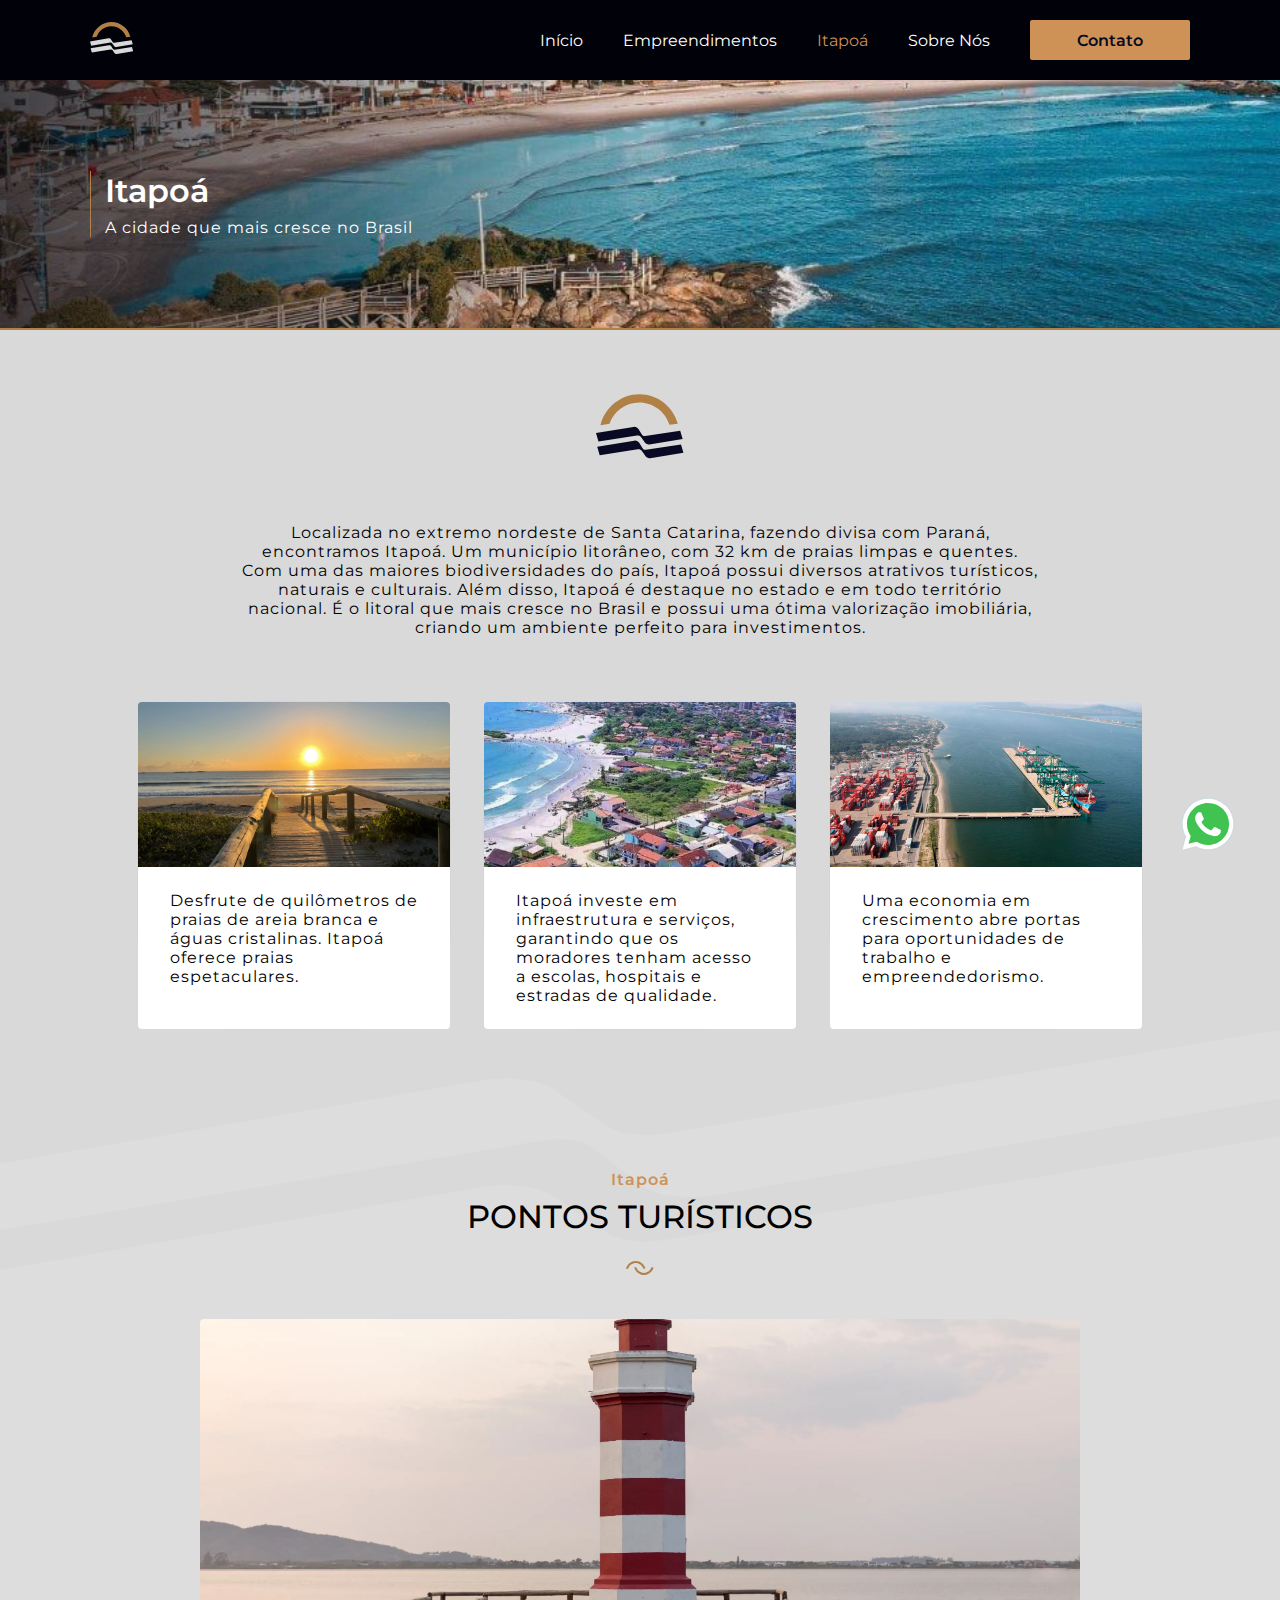
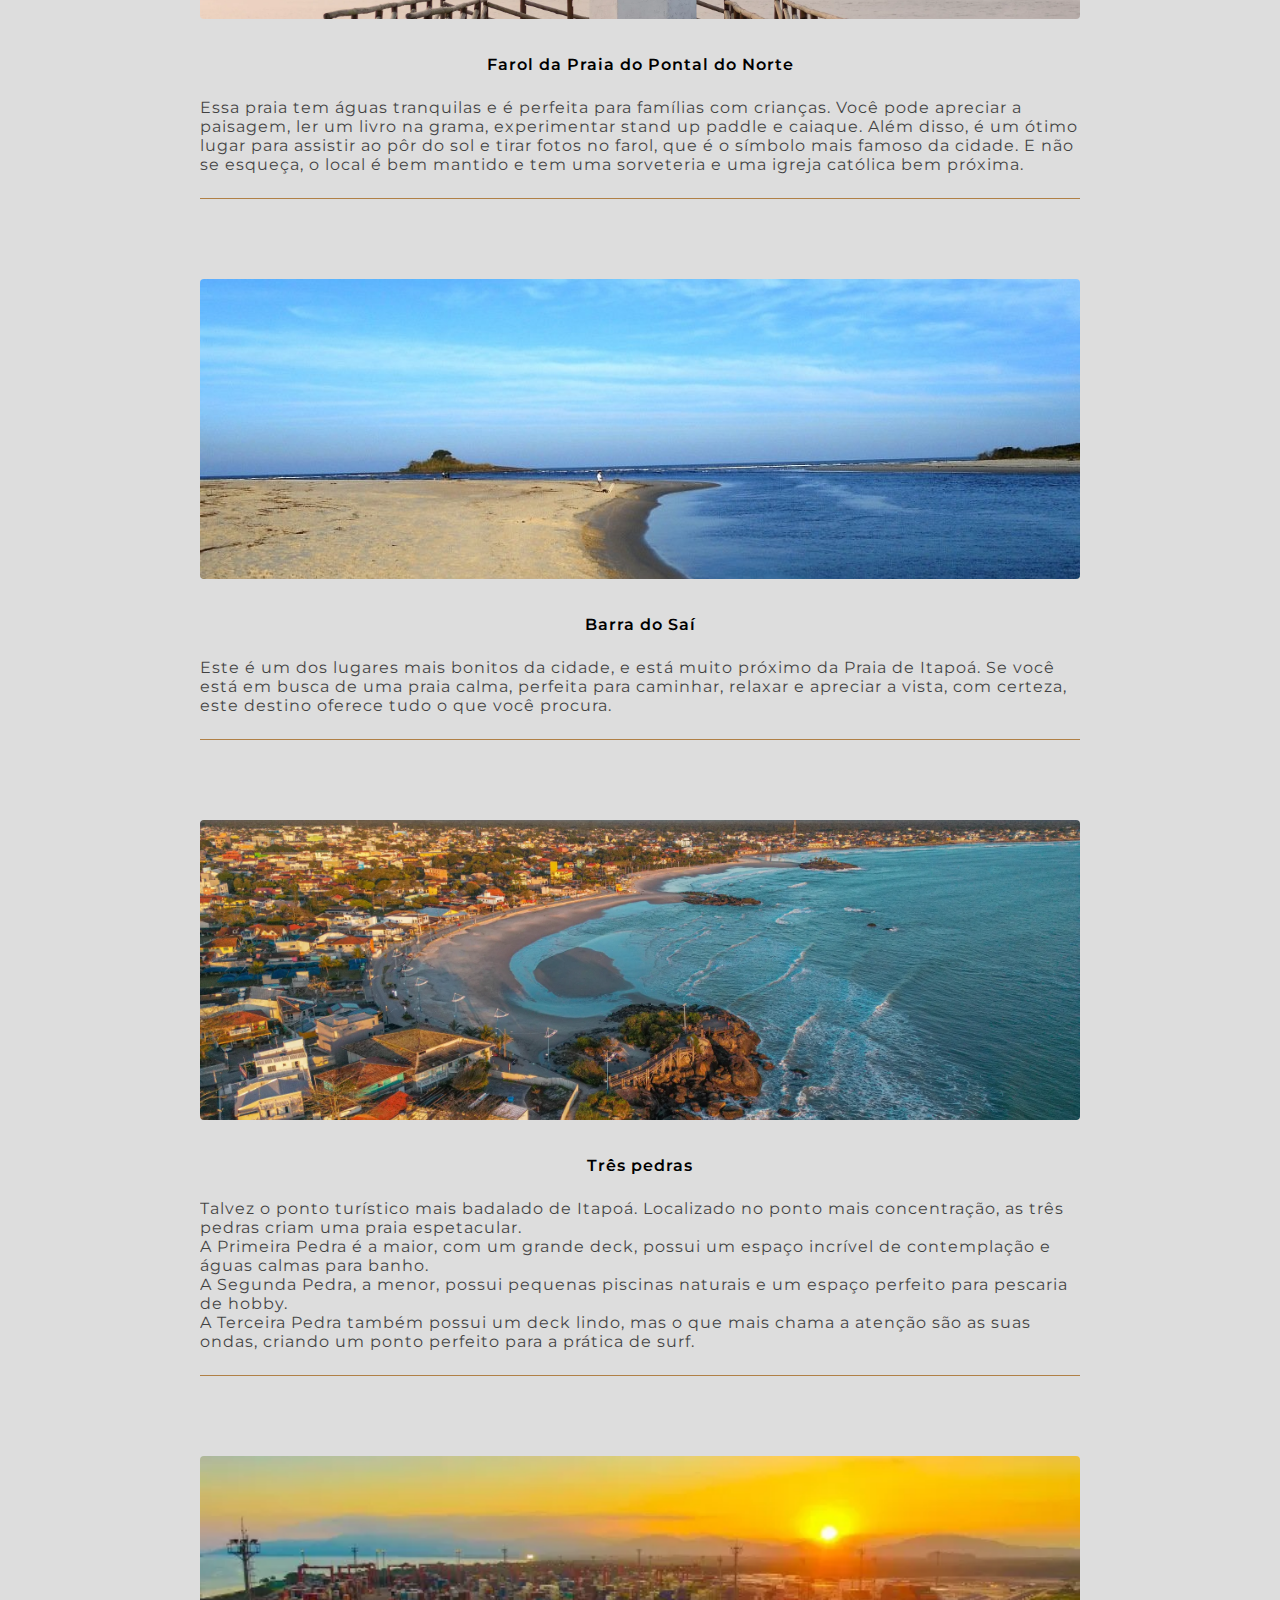
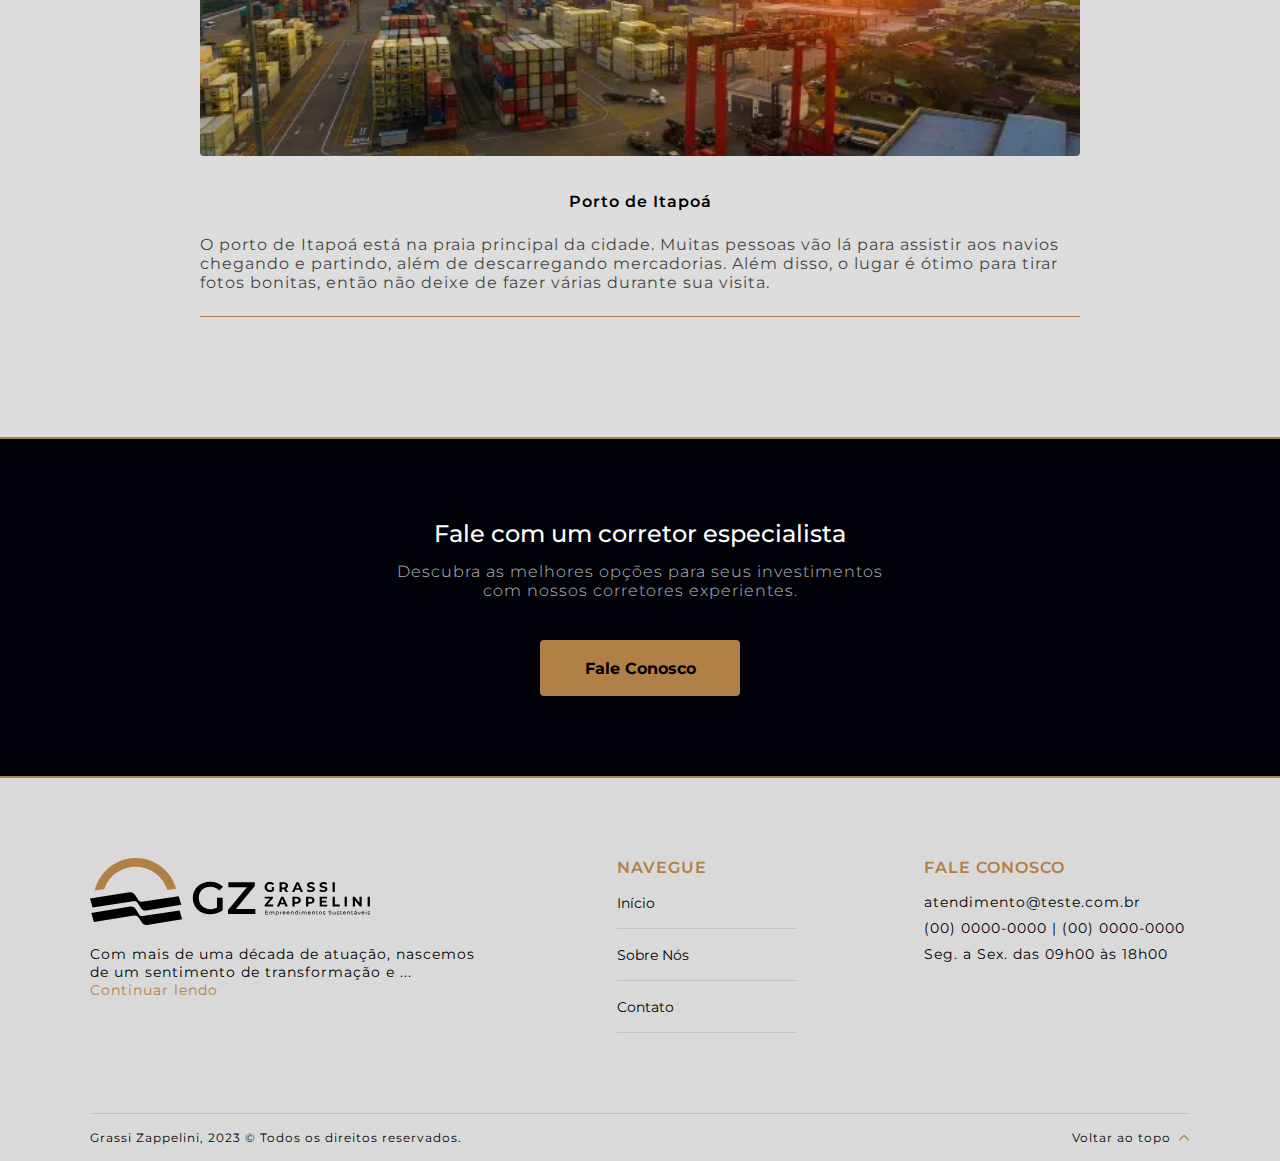
<file: conheca-itapoa.html>
<!DOCTYPE html>
<html lang="pt-br">
<head>
    <meta charset="UTF-8">
    <meta name="viewport" content="width=device-width, initial-scale=1.0">
    <title>Conheça Itapoá</title>
    <link rel="preconnect" href="https://fonts.googleapis.com">
    <link rel="preconnect" href="https://fonts.gstatic.com" crossorigin>
    <link href="https://fonts.googleapis.com/css2?family=Montserrat:ital,wght@0,100;0,200;0,300;0,400;0,500;0,600;0,700;0,800;1,100;1,200;1,300;1,400;1,500;1,600;1,700;1,800&display=swap" rel="stylesheet">
    <link rel="stylesheet" href="/assets/css/itapoa.css">
</head>
<body>
    

    <div class="floating-form">
        <div class="form">
            <div class="info">
                <p class="form-titulo">👋 Olá, está precisando de ajuda?</p>
                <p>Preencha o formulário que entraremos em contato</p>
            </div>
    
            <label for="input-nome">Nome *</label>
            <input type="text" id="input-nome">
    
            <label for="input-email">E-mail *</label>
            <input type="email" id="input-email">
    
            <label for="input-celular">Celular *</label>
            <input type="tel" id="input-celular">
    
            <input type="submit" value="ENVIAR">
        </div>
    
        <a id="floating-whatsapp" href="https://api.whatsapp.com/send/?phone=&text=Ol%C3%A1%2C+gostaria+de+mais+informa%C3%A7%C3%B5es&type=phone_number&app_absent=0"><img src="/assets/img/whatsapp-logo.svg" style="width:64px"></a>
    </div>

    <!-- HEADER -->
    <header class="pages">
        <div class="container">
            <a href=""><img src="/assets/img/logo-header-pages.svg" alt="" class="logo-min"></a>
            <nav>
                <ul>
                    <li><a href="/index.html">Início</a></li>
                    <li><a href="/empreendimentos.html">Empreendimentos</a></li>
                    <li><a href="#" class="active">Itapoá</a></li>
                    <li><a href="/sobre-nos.html">Sobre Nós</a></li>
                    <li><a href="/contato.html" class="contato">Contato</a></li>
                </ul>
            </nav>

            <nav class="menu-nav-mobile">

                <div class="mobile-menu">
                    <div class="line1"></div>
                    <div class="line2"></div>
                    <div class="line3"></div>
                </div>
    
                <ul class="nav-list-mobile">
                <li><a class="active" href="/index.html">Início</a></li>
                    <li><a href="/empreendimentos.html">Empreendimentos</a></li>
                    <li><a href="#">Itapoá</a></li>
                    <li><a href="/sobre-nos.html">Sobre Nós</a></li>
                    <li><a href="/contato.html" class="contato">Contato</a></li>
                </ul>
                
            </nav>

        </div>
    </header>
    <!---->

    <!-- Seção BANNER -->
    <section class="banner">
        <div class="container">
            <div class="text">
                <h3>Itapoá</h3>
                <p>A cidade que mais cresce no Brasil</p>
            </div>
        </div>
    </section>
    <!---->

    <!-- Seção SOBRE ITAPOÁ-->
    <section class="sobreItapoa">
        <div class="container">
            <img src="/assets/img/logo-itapoa-gz.svg" alt="" class="logo-gz">
            <p class="sobre">Localizada no extremo nordeste de Santa Catarina, fazendo divisa com Paraná, encontramos Itapoá. Um município litorâneo, com 32 km de praias limpas e quentes. Com uma das maiores biodiversidades do país, Itapoá possui diversos atrativos turísticos, naturais e culturais. 
                Além disso, Itapoá é destaque no estado e em todo território nacional. É o litoral que mais cresce no Brasil e possui uma ótima valorização imobiliária, criando um ambiente perfeito para investimentos.
            </p>
    
            <div class="cont-card">
                <div class="card praia">
                    <img src="/assets/img/itapoa-praia.jpeg" alt="">
                    <p>Desfrute de quilômetros de praias de areia branca e águas cristalinas.  Itapoá oferece praias espetaculares.</p>
                </div>
    
                <div class="card investe">
                    <img src="/assets/img/itapoa-cidade.jpg" alt="">
                    <p>Itapoá investe em infraestrutura e serviços, garantindo que os moradores tenham acesso a escolas, hospitais e estradas de qualidade.</p>
                </div>
    
                <div class="card investe">
                    <img src="/assets/img/itapoa-porto.jpg" alt="">
                    <p>Uma economia em crescimento abre portas para oportunidades de trabalho e empreendedorismo.</p>
                </div>
            </div>
        </div>
    </section>
    <!---->

    <!-- Seção PONTOS TURÍSTICOS -->
    <section class="pontosTuristicos">
        
        <img src="/assets/img/detail-bg.svg" alt="" class="detail-bg">

        <div class="container">
            <div class="titulo">
                <p class="subtitulo">Itapoá</p>
                <h3>PONTOS TURÍSTICOS</h3>
                <img src="/assets/img/separador.svg" alt="" class="separador">
            </div>

            <div class="cont-cards">
                <div class="card farol">
                    <img src="/assets/img/farolN.webp" alt="">
                    <p class="titulo">Farol da Praia do Pontal do Norte</p>
                    <p class="descricao">Essa praia tem águas tranquilas e é perfeita para famílias com crianças. Você pode apreciar a paisagem, ler um livro na grama, experimentar stand up paddle e caiaque. Além disso, é um ótimo lugar para assistir ao pôr do sol e tirar fotos no farol, que é o símbolo mais famoso da cidade. E não se esqueça, o local é bem mantido e tem uma sorveteria e uma igreja católica bem próxima.</p>
                </div>

                <div class="card balneario">
                    <img src="/assets/img/praia-sai.jpg" alt="">
                    <p class="titulo">Barra do Saí</p>
                    <p class="descricao">Este é um dos lugares mais bonitos da cidade, e está muito próximo da Praia de Itapoá. Se você está em busca de uma praia calma, perfeita para caminhar, relaxar e apreciar a vista, com certeza, este destino oferece tudo o que você procura.</p>
                </div>

                <div class="card farol">
                    <img src="/assets/img/tresPedras.webp" alt="">
                    <p class="titulo">Três pedras</p>
                    <p class="descricao">Talvez o ponto turístico mais badalado de Itapoá. Localizado no ponto mais concentração, as três pedras criam uma praia espetacular. 
                        <br>
                        A Primeira Pedra é a maior, com um grande deck, possui um espaço incrível de contemplação e águas calmas para banho. 
                        <br>
                        A Segunda Pedra, a menor, possui pequenas piscinas naturais e um espaço perfeito para pescaria de hobby.
                        <br>
                        A Terceira Pedra também possui um deck lindo, mas o que mais chama a atenção são as suas ondas, criando um ponto perfeito para a prática de surf.</p>
                </div>

                <div class="card farol">
                    <img src="/assets/img/portoItap.webp" alt="">
                    <p class="titulo">Porto de Itapoá</p>
                    <p class="descricao">O porto de Itapoá está na praia principal da cidade. Muitas pessoas vão lá para assistir aos navios chegando e partindo, além de descarregando mercadorias. Além disso, o lugar é ótimo para tirar fotos bonitas, então não deixe de fazer várias durante sua visita.</p>
                </div>
            </div>
        </div>
    </section>
    <!---->

    <!-- Seção CTA -->
    <section class="cta">
        <div class="container">
            <h3 class="titulo">Fale com um corretor especialista</h3>
            <p>Descubra as melhores opções para seus investimentos com nossos corretores experientes.</p>
            <a href="" class="btn-cta">Fale Conosco</a>
        </div>
    </section>
    <!---->

    <!-- FOOTER -->
    <footer class="pages">
        <div class="container">

            <div class="conteudo">
                <div class="menu sobre">
                    <img src="/assets/img/logo-gz-footer.svg" alt="" class="logo-gz">
                    <p class="historia">Com mais de uma década de atuação, nascemos de um sentimento de transformação e ... <span><a href="/sobre-nos.html">Continuar lendo</a></span></p>
                </div>
    
                <div class="menu navegue">
                    <p class="titulo-footer">NAVEGUE</p>
                    <nav>
                        <ul>
                            <li><a href="/index.html">Início</a></li>
                            <li><a href="/sobre-nos.html">Sobre Nós</a></li>
                            <li><a href="/contato.html">Contato</a></li>
                        </ul>
                    </nav>
                </div>
    
                <div class="menu institucional" style="display: none;">
                    <p class="titulo-footer">INSTITUCIONAL</p>
                    <nav>
                        <ul>
                            <li><a href="">Política de Privacidade</a></li>
                            <li><a href="">Termos de Uso</a></li>
                        </ul>
                    </nav>
                </div>
    
                <div class="menu fale-conosco">
                    <p class="titulo-footer">FALE CONOSCO</p>
                    <ul>
                        <li><p>atendimento@teste.com.br</p></li>
                        <li><p>(00) 0000-0000 | (00) 0000-0000</p></li>
                        <li><p>Seg. a Sex. das 09h00 às 18h00</p></li>
                    </ul>
                </div>
            </div>
            
            <div class="creditos">
                <p>Grassi Zappelini, 2023 © Todos os direitos reservados.</p>
                <a href="#"><p>Voltar ao topo</p><img src="/assets/img/arrow.svg" alt=""></a>
            </div>
        </div>
    </footer>
    <!---->

    <script src="/assets/js/menu-mobile.js"></script>
    <script src="/assets/js/menu-nav.js"></script>
    <script src="/assets/js/header.js"></script>
    <script src="/assets/js/floating-btn.js"></script>
 

</body>
</html>
</file>
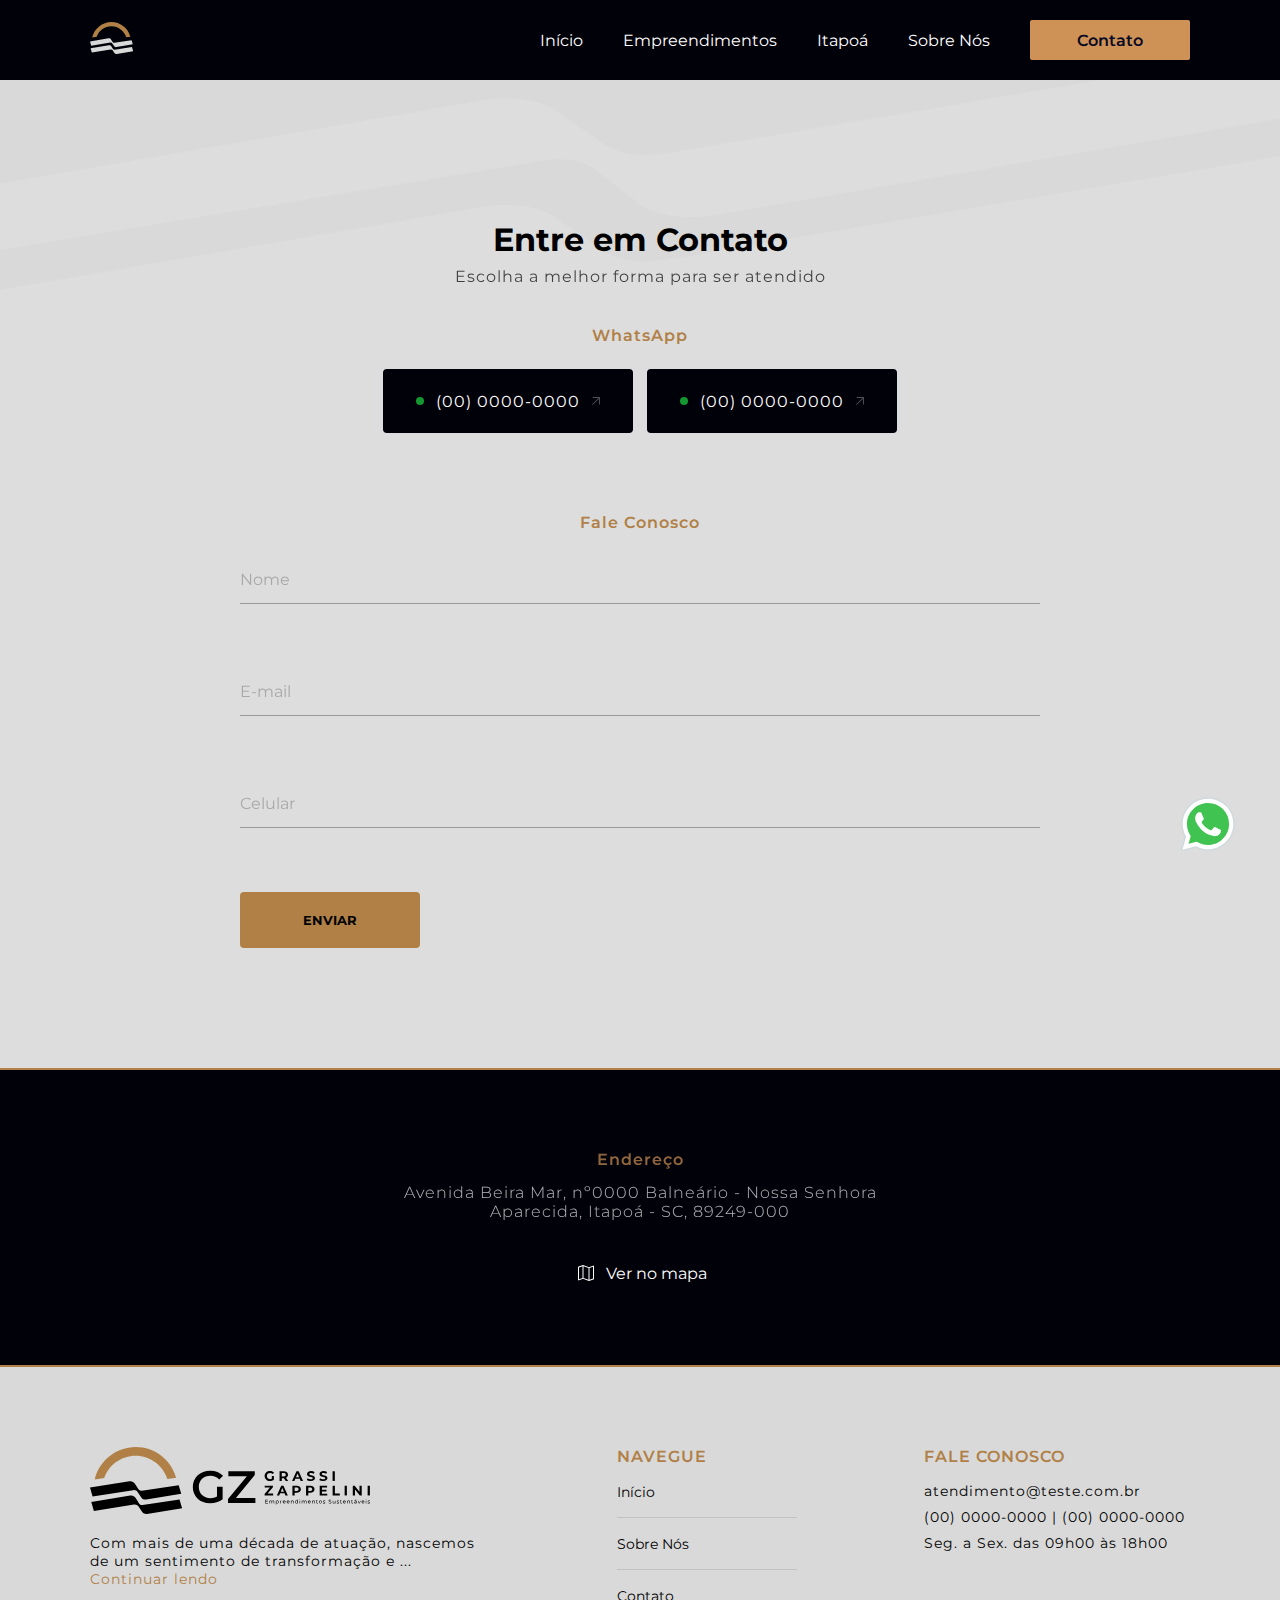
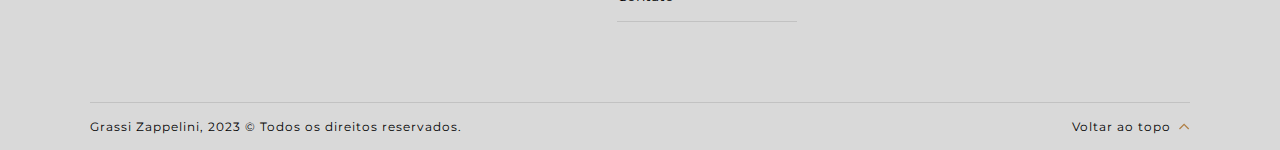
<file: contato.html>
<!DOCTYPE html>
<html lang="pt-br">
<head>
    <meta charset="UTF-8">
    <meta name="viewport" content="width=device-width, initial-scale=1.0">
    <title>Contato</title>

    <link rel="preconnect" href="https://fonts.googleapis.com">
    <link rel="preconnect" href="https://fonts.gstatic.com" crossorigin>
    <link href="https://fonts.googleapis.com/css2?family=Montserrat:ital,wght@0,100;0,200;0,300;0,400;0,500;0,600;0,700;0,800;1,100;1,200;1,300;1,400;1,500;1,600;1,700;1,800&display=swap" rel="stylesheet">
    <link rel="stylesheet" href="/assets/css/contato.css">
</head>
<body>


    <div class="floating-form">
        <div class="form">
            <div class="info">
                <p class="form-titulo">👋 Olá, está precisando de ajuda?</p>
                <p>Preencha o formulário que entraremos em contato</p>
            </div>
    
            <label for="input-nome">Nome *</label>
            <input type="text" id="input-nome">
    
            <label for="input-email">E-mail *</label>
            <input type="email" id="input-email">
    
            <label for="input-celular">Celular *</label>
            <input type="tel" id="input-celular">
    
            <input type="submit" value="ENVIAR">
        </div>
    
        <a id="floating-whatsapp" href="https://api.whatsapp.com/send/?phone=&text=Ol%C3%A1%2C+gostaria+de+mais+informa%C3%A7%C3%B5es&type=phone_number&app_absent=0"><img src="/assets/img/whatsapp-logo.svg" style="width:64px"></a>
    </div>
    
    
    <!-- HEADER -->
    <header class="pages">
        <div class="container">
            <a href=""><img src="/assets/img/logo-header-pages.svg" alt="" class="logo-min"></a>
            <nav>
                <ul>
                    <li><a href="/index.html">Início</a></li>
                    <li><a href="/empreendimentos.html">Empreendimentos</a></li>
                    <li><a href="/conheca-itapoa.html">Itapoá</a></li>
                    <li><a href="/sobre-nos.html">Sobre Nós</a></li>
                    <li><a href="#" class="contato">Contato</a></li>
                </ul>
            </nav>

            <nav class="menu-nav-mobile">

                <div class="mobile-menu">
                    <div class="line1"></div>
                    <div class="line2"></div>
                    <div class="line3"></div>
                </div>
    
                <ul class="nav-list-mobile">
                <li><a class="active" href="/index.html">Início</a></li>
                    <li><a href="/empreendimentos.html">Empreendimentos</a></li>
                    <li><a href="/conheca-itapoa.html">Itapoá</a></li>
                    <li><a href="/sobre-nos.html">Sobre Nós</a></li>
                    <li><a href="#" class="contato">Contato</a></li>
                </ul>
                
            </nav>

        </div>
    </header>
    <!---->


    <!-- Seção CONTATO -->
    <section class="contato">

        <img src="/assets/img/detail-bg.svg" alt="" class="detail-bg">

        <div class="container">
            <h3>Entre em Contato</h3>
            <p class="subtitulo">Escolha a melhor forma para ser atendido</p>

            <div class="whatsapp-cont">
                <p class="titulo">WhatsApp</p>

                <div href="" class="cont-cards">
                    <a href="" class="card">
                        <div class="dot-green"></div>
                        <p>(00) 0000-0000</p>
                        <img src="/assets/img/arrow-whats.svg" alt="" class="arrow-whats">
                    </a>

                    <a href="" class="card">
                        <div class="dot-green"></div>
                        <p>(00) 0000-0000</p>
                        <img src="/assets/img/arrow-whats.svg" alt="" class="arrow-whats">
                    </a>

                    
                </div>
            </div>

            <div class="formulario">
                <p class="titulo">Fale Conosco</p>

                <div class="input-field">
                    <input type="text" placeholder="Nome">
                    <input type="email" placeholder="E-mail">
                    <input type="tel" placeholder="Celular">
                    <input type="submit" value="ENVIAR">
                </div>
            </div>
        </div>
    </section>
    <!---->


    <!-- Seção CTA -->
    <section class="cta">
        <div class="container">
            <p class="titulo">Endereço</h3>
            <p>Avenida Beira Mar, nº0000 Balneário - Nossa Senhora Aparecida, Itapoá - SC, 89249-000</p>
            <a href="" class="btn-secondary"><img src="/assets/img/icon-map.svg" alt="">Ver no mapa</a>
        </div>
    </section>
    <!---->

    <!-- FOOTER -->
    <footer class="pages">
        <div class="container">

            <div class="conteudo">
                <div class="menu sobre">
                    <img src="/assets/img/logo-gz-footer.svg" alt="" class="logo-gz">
                    <p class="historia">Com mais de uma década de atuação, nascemos de um sentimento de transformação e ... <span><a href="/sobre-nos.html">Continuar lendo</a></span></p>
                </div>
    
                <div class="menu navegue">
                    <p class="titulo-footer">NAVEGUE</p>
                    <nav>
                        <ul>
                            <li><a href="/index.html">Início</a></li>
                            <li><a href="/sobre-nos.html">Sobre Nós</a></li>
                            <li><a href="#">Contato</a></li>
                        </ul>
                    </nav>
                </div>
    
                <div class="menu institucional" style="display: none;">
                    <p class="titulo-footer">INSTITUCIONAL</p>
                    <nav>
                        <ul>
                            <li><a href="">Política de Privacidade</a></li>
                            <li><a href="">Termos de Uso</a></li>
                        </ul>
                    </nav>
                </div>
    
                <div class="menu fale-conosco">
                    <p class="titulo-footer">FALE CONOSCO</p>
                    <ul>
                        <li><p>atendimento@teste.com.br</p></li>
                        <li><p>(00) 0000-0000 | (00) 0000-0000</p></li>
                        <li><p>Seg. a Sex. das 09h00 às 18h00</p></li>
                    </ul>
                </div>
            </div>
            
            <div class="creditos">
                <p>Grassi Zappelini, 2023 © Todos os direitos reservados.</p>
                <a href="#"><p>Voltar ao topo</p><img src="/assets/img/arrow.svg" alt=""></a>
            </div>
        </div>
    </footer>

    <script src="/assets/js/menu-mobile.js"></script>
    <script src="/assets/js/menu-nav.js"></script>
    <script src="/assets/js/header.js"></script>
    <!---->
    <script src="/assets/js/floating-btn.js"></script>

</body>
</html>
</file>
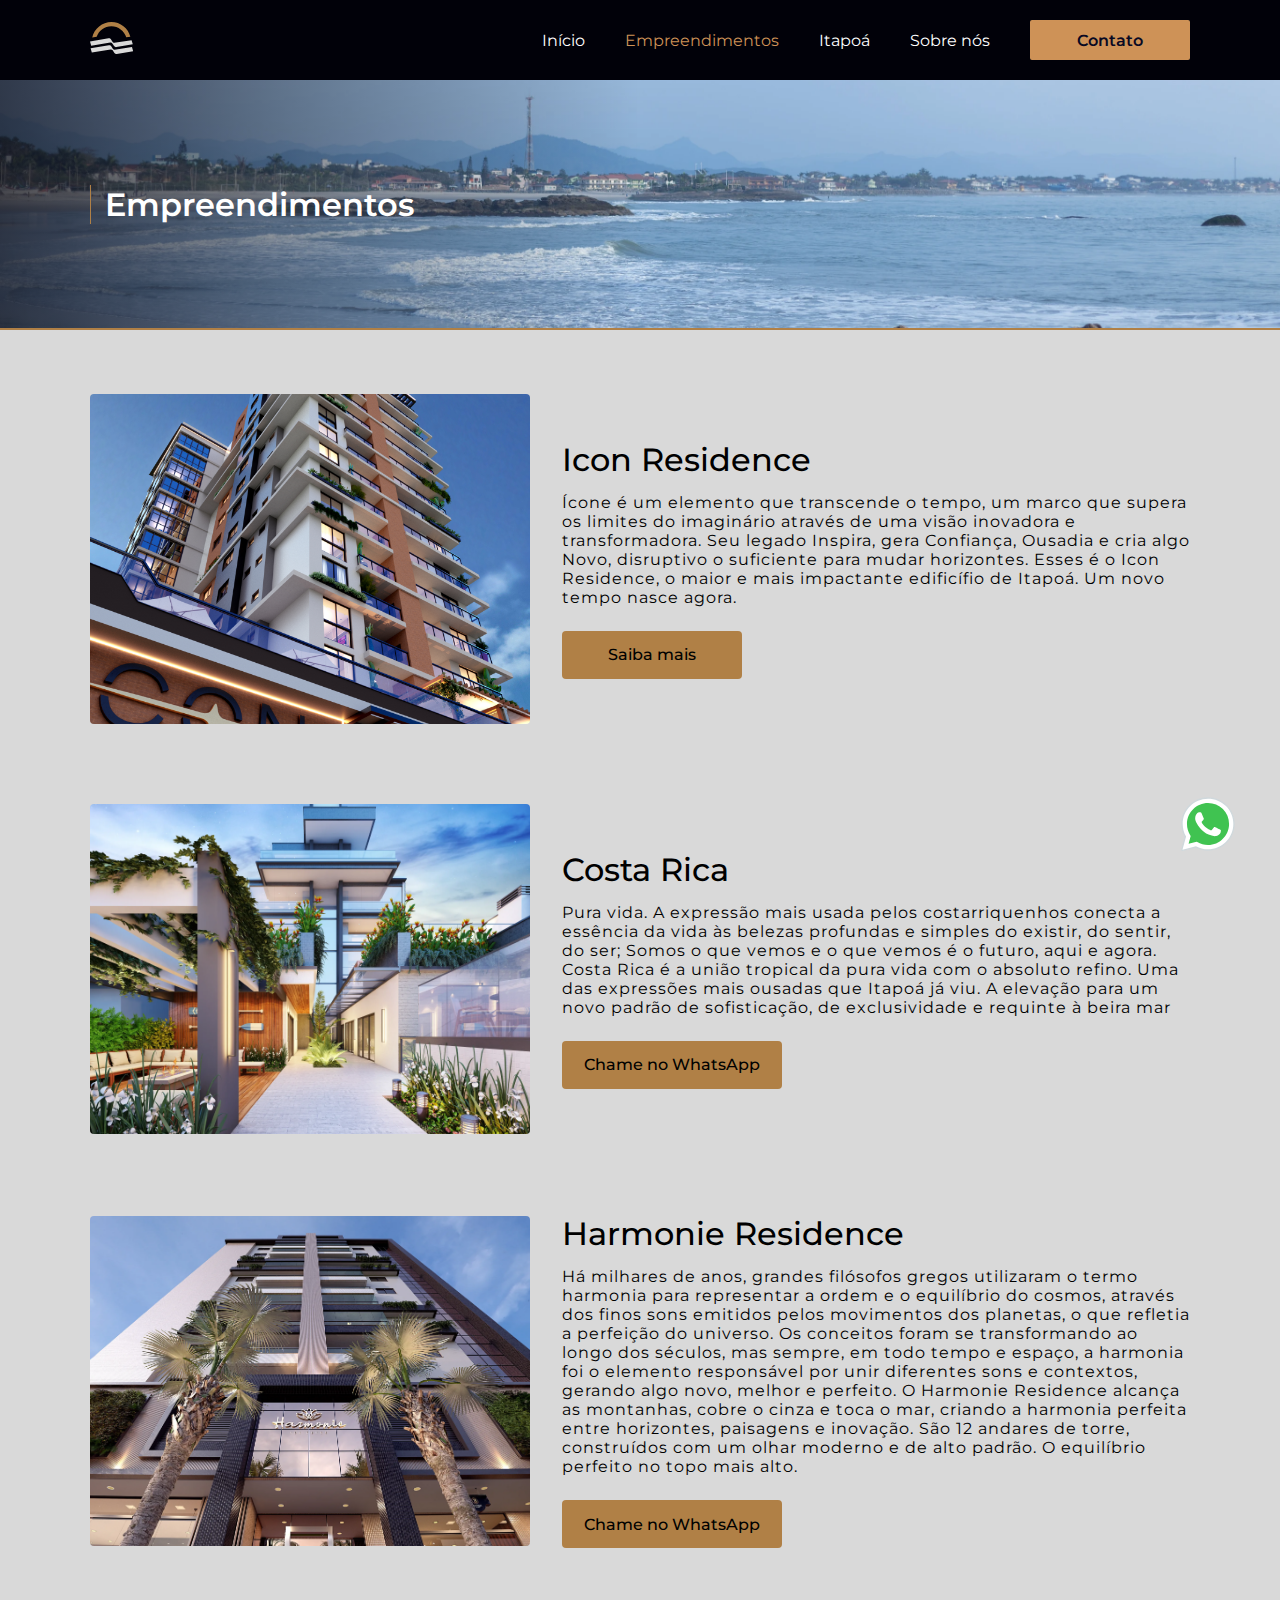
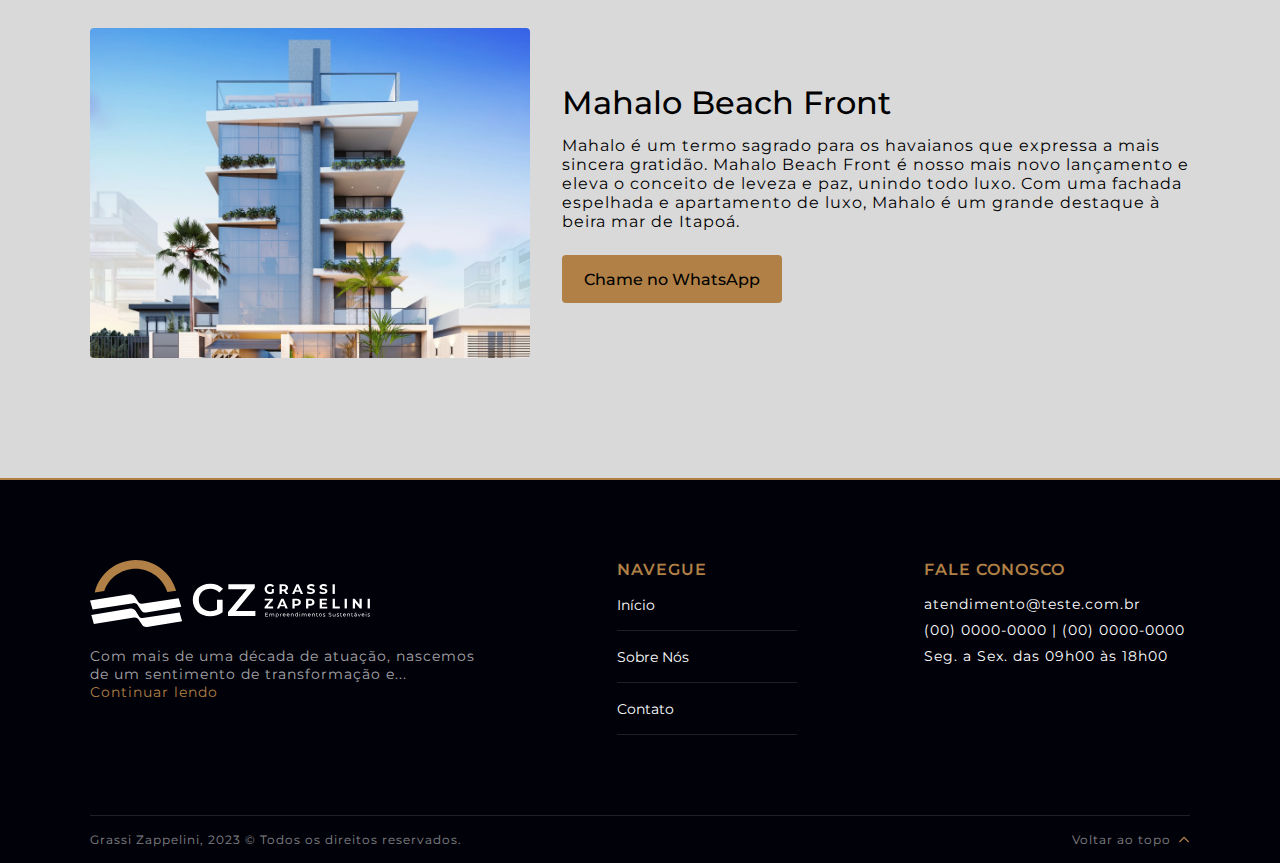
<file: empreendimentos.html>
<!DOCTYPE html>
<html lang="pt-br">
<head>
    <meta charset="UTF-8">
    <meta name="viewport" content="width=device-width, initial-scale=1.0">
    <title>Empreendimentos</title>
    <link rel="preconnect" href="https://fonts.googleapis.com">
    <link rel="preconnect" href="https://fonts.gstatic.com" crossorigin>
    <link href="https://fonts.googleapis.com/css2?family=Montserrat:ital,wght@0,100;0,200;0,300;0,400;0,500;0,600;0,700;0,800;1,100;1,200;1,300;1,400;1,500;1,600;1,700;1,800&display=swap" rel="stylesheet">
    <link rel="stylesheet" href="/assets/css/empreendimentos.css">

</head>
<body>
    
    <div class="floating-form">
        <div class="form">
            <div class="info">
                <p class="form-titulo">👋 Olá, está precisando de ajuda?</p>
                <p>Preencha o formulário que entraremos em contato</p>
            </div>
    
            <label for="input-nome">Nome *</label>
            <input type="text" id="input-nome">
    
            <label for="input-email">E-mail *</label>
            <input type="email" id="input-email">
    
            <label for="input-celular">Celular *</label>
            <input type="tel" id="input-celular">
    
            <input type="submit" value="ENVIAR">
        </div>
    
        <a id="floating-whatsapp" href="https://api.whatsapp.com/send/?phone=&text=Ol%C3%A1%2C+gostaria+de+mais+informa%C3%A7%C3%B5es&type=phone_number&app_absent=0"><img src="/assets/img/whatsapp-logo.svg" style="width:64px"></a>
    </div>



    <!-- HEADER -->
    <header class="pages">
        <div class="container">
            <a href=""><img src="/assets/img/logo-header-pages.svg" alt="" class="logo-min"></a>
            <!-- MENU NAVEGAÇÃO -->
            <nav class="menu-nav">
                <ul class="nav-list">
                    <li><a href="/index.html">Início</a></li>
                    <li><a class="active" href="#">Empreendimentos</a></li>
                    <li><a href="/conheca-itapoa.html">Itapoá</a></li>
                    <li><a href="/sobre-nos.html">Sobre nós</a></li>
                    <li><a class="contato" href="/contato.html">Contato</a></li>
                </ul>
            </nav>

            <nav class="menu-nav-mobile">
                <div class="mobile-menu">
                    <div class="line1"></div>
                    <div class="line2"></div>
                    <div class="line3"></div>
                </div>

                <ul class="nav-list-mobile">
                <li><a class="active" href="/index.html">Início</a></li>
                    <li><a href="#">Empreendimentos</a></li>
                    <li><a href="/conheca-itapoa.html">Itapoá</a></li>
                    <li><a href="/sobre-nos.html">Sobre Nós</a></li>
                    <li><a href="/contato.html" class="contato">Contato</a></li>
                </ul>
                
            </nav>
        </div>
    </header>
    <!---->

    <!-- Seção BANNER -->
    <section class="banner">
        <div class="container">
            <div class="text">
                <h3>Empreendimentos</h3>
            </div>
        </div>
    </section>
    <!---->

    <section class="empreendimentos">
        <div class="container">
            <div class="card-empreend"> <!-- Empreendimento Icon Residence -->
                <div class="img-cont">
                    <img src="/assets/img/Rectangle-04.png">
                </div>
                <div class="conteudo">
                    <h3>Icon Residence</h3>
                    <p>Ícone é um elemento que transcende o tempo, um marco que supera os limites do imaginário através de uma visão inovadora e transformadora. Seu legado Inspira, gera Confiança, Ousadia e cria algo Novo, disruptivo o suficiente para mudar horizontes. Esses é o Icon Residence, o maior e mais impactante edificífio de Itapoá. Um novo tempo nasce agora.</p>
                    <a href="/icon-residence" class="btn-card icon">Saiba mais</a>
                </div>
            </div>

            <div class="card-empreend"> <!-- Empreendimento Costa Rica -->
                <div class="img-cont">
                    <img src="/assets/img/empree01.webp">
                </div>
                <div class="conteudo">
                    <h3>Costa Rica</h3>
                    <p>Pura vida. A expressão mais usada pelos costarriquenhos conecta a essência da vida às belezas profundas e simples do existir, do sentir, do ser; Somos o que vemos e o que vemos é o futuro, aqui e agora. Costa Rica é a união tropical da pura vida com o absoluto refino. Uma das expressões mais ousadas que Itapoá já viu. A elevação para um novo padrão de sofisticação, de exclusividade e requinte à beira mar</p>
                    <a href="https://wa.me/5547997529190" class="btn-card">Chame no WhatsApp</a>
                </div>
            </div>

            <div class="card-empreend"> <!-- Empreendimento Harmonie Residence -->
                <div class="img-cont">
                    <img src="/assets/img/PerspectivaB.webp">
                </div>
                <div class="conteudo">
                    <h3>Harmonie Residence</h3>
                    <p>Há milhares de anos, grandes filósofos gregos utilizaram o termo harmonia para representar a ordem e o equilíbrio do cosmos, através dos finos sons emitidos pelos movimentos dos planetas, o que refletia a perfeição do universo. Os conceitos foram se transformando ao longo dos séculos, mas sempre, em todo tempo e espaço, a harmonia foi o elemento responsável por unir diferentes sons e contextos, gerando algo novo, melhor e perfeito. O Harmonie Residence alcança as montanhas, cobre o cinza e toca o mar, criando a harmonia perfeita entre horizontes, paisagens e inovação. São 12 andares de torre, construídos com um olhar moderno e de alto padrão. O equilíbrio perfeito no topo mais alto.</p>
                    <a href="https://wa.me/5547997529190" class="btn-card">Chame no WhatsApp</a>
                </div>
            </div>

            <div class="card-empreend"> <!-- Empreendimento Mahalo Beach Front -->
                <div class="img-cont">
                    <img src="/assets/img/empree03.webp">
                </div>
                <div class="conteudo">
                    <h3>Mahalo Beach Front</h3>
                    <p>Mahalo é um termo sagrado para os havaianos que expressa a mais sincera gratidão. Mahalo Beach Front é nosso mais novo lançamento e eleva o conceito de leveza e paz, unindo todo luxo. Com uma fachada espelhada e apartamento de luxo, Mahalo é um grande destaque à beira mar de Itapoá.</p>
                    <a href="https://wa.me/5547997529190" class="btn-card">Chame no WhatsApp</a>
                </div>
            </div>
        </div>
    </section>
    
    

    <!-- FOOTER -->
    <footer class="footer-home">
        <div class="container">

            <div class="conteudo">
                <div class="menu sobre">
                    <img src="/assets/img/logo-gz-white.svg" alt="" class="logo-gz">
                    <p class="historia">Com mais de uma década de atuação, nascemos de um sentimento de transformação e... <span><a href="/sobre-nos.html">Continuar lendo</a></span></p>
                </div>
    
                <div class="menu navegue">
                    <p class="titulo-footer">NAVEGUE</p>
                    <nav>
                        <ul>
                            <li><a href="/index.html">Início</a></li>
                            <li><a href="/sobre-nos.html">Sobre Nós</a></li>
                            <li><a href="/contato.html">Contato</a></li>
                        </ul>
                    </nav>
                </div>
    
                <div class="menu institucional" style="display: none;">
                    <p class="titulo-footer">INSTITUCIONAL</p>
                    <nav>
                        <ul>
                            <li><a href="">Política de Privacidade</a></li>
                            <li><a href="">Termos de Uso</a></li>
                        </ul>
                    </nav>
                </div>
    
                <div class="menu fale-conosco">
                    <p class="titulo-footer">FALE CONOSCO</p>
                    <ul>
                        <li><p>atendimento@teste.com.br</p></li>
                        <li><p>(00) 0000-0000 | (00) 0000-0000</p></li>
                        <li><p>Seg. a Sex. das 09h00 às 18h00</p></li>
                    </ul>
                </div>
            </div>
            
            <div class="creditos">
                <p>Grassi Zappelini, 2023 © Todos os direitos reservados.</p>
                <a href="#" id="voltarTopo"><p>Voltar ao topo</p><img src="/assets/img/arrow.svg" alt=""></a>
            </div>
        </div>
    </footer>
    <!---->

    <script src="/assets/js/menu-mobile.js"></script>
    <script src="/assets/js/menu-nav.js"></script>
    <script src="/assets/js/header.js"></script>
    <script src="/assets/js/floating-btn.js"></script>


</body>
</html>
</file>
<file: assets/css/itapoa.css>
@import url('main.css');

/* STYLES */
body{
    position: relative;
}

a.active{
    color: var(--cor-primaria);
}

a.contato{
    display: flex;
    height: 40px;
    width: 160px;
    justify-content: center;
    align-items: center;

    background-color: var(--cor-primaria);
    color: var(--cor-terciaria);
    font-weight: 600;
    border-radius: 2px;
}
a.contato:hover{
    opacity: .8;
    transition: 0.2s ease-in-out;
}
a:not(.active):hover{
    opacity: .8;
    transition: 0.2s ease-in-out;
}
a{
    font-size: 16px;
}
/* ~~~~ */




/* Seção BANNER */
section.banner{
    padding-top: 80px;
    position: relative;
    height: 330px;
    background-image: url(../img/itapoa-praia-banner.jpeg);
    background-repeat: no-repeat;
    background-size: cover;
    background-position: center;

    border-bottom: 2px solid #B08046;
}
section.banner::after{
    position: absolute;
    top: 0;
    content: '';
    width: 100%;
    height: 100%;
    background: linear-gradient(90deg, #010109b1 0%, transparent 50%)
}
section.banner .container{
    position: relative;
    z-index: 2;
    height: 100%;
    display: flex;
    align-items: center;
}

section.banner .text{
    display: flex;
    flex-direction: column;
    gap: 8px;
    padding-left: 14px;

    border-left: 1px solid #B08046;
}
section.banner .text h3{
    color: white;
    font-weight: 600;
}
section.banner .text p{
    color: white;
}
/* ~~~~ */



/* Seção SOBRE ITAPOÁ */
section.sobreItapoa{
    margin-top: 64px;
}
section.sobreItapoa .container{
    display: flex;
    flex-direction: column;
    align-items: center;

    gap: 64px;
}


section.sobreItapoa p.sobre{
    color: black;
    width: 800px;
    text-align: center;
}

section.sobreItapoa .cont-card{
    display: flex;
    gap: 32px;
}

section.sobreItapoa .card{
    display: flex;
    flex-direction: column;
    border: 1px solid #d4d4d4;
    width: 33.3%;

    border-radius: 100px;
}
section.sobreItapoa .card img{
    width: 100%;
    height: 165px;
    min-height: 165px;
    object-fit: cover;

    border-top-left-radius: 4px;
    border-top-right-radius: 4px;
}
section.sobreItapoa .card p{
    background-color: white;
    padding: 24px 32px;
    height: 100%;

    border-bottom-left-radius: 4px;
    border-bottom-right-radius: 4px;
}
/* ~~~~ */



/* Seção PONTOS TURÍSTICOS */
section.pontosTuristicos{
    padding-top: 140px;
    padding-bottom: 120px;
    position: relative;
    /* margin-top: 120px; */
    overflow: hidden;
}


    /* Detalhe BG Ondas */
    section.pontosTuristicos .detail-bg{
        position: absolute;
        width: 100%;
        top: 0;
        z-index: -2;
    }
    /* ~~~~ */

section.pontosTuristicos .container{
    display: flex;
    flex-direction: column;
    align-items: center;
}

.titulo{
    text-align: center;
}
.titulo p.subtitulo{
    margin-bottom: 8px;
    color: var(--cor-primaria);
    font-weight: 600;
}
.titulo h3{
    margin-bottom: 24px;
}


section.pontosTuristicos .cont-cards{
    margin-top: 40px;
    width: 80%;
    display: flex;
    flex-direction: column;
    align-items: center;
    gap: 80px;
}

section.pontosTuristicos .cont-cards .card{
    border-bottom: 1px solid #B08046;
}

section.pontosTuristicos .cont-cards .card img{
    width: 100%;
    height: 300px;
    object-fit: cover;
    border-radius: 4px;
}

section.pontosTuristicos .cont-cards .card p.titulo{
    margin-top: 32px;
    font-weight: 600;
}
section.pontosTuristicos .cont-cards .card p.descricao{
    margin-top: 24px;
    margin-bottom: 24px;
    opacity: .7;
}
/* ~~~~ */



/* Seção CTA */
section.cta{
    border-top: 2px solid #B08046;
    border-bottom: 2px solid #B08046;
    background-color: var(--background-secundario);

    padding: 80px 0;
}

section.cta .container{
    display: flex;
    flex-direction: column;
    align-items: center;
}

section.cta h3{
    font-size: 24px;
    margin-bottom: 14px;
    color: white;
}
section.cta p{
    margin-bottom: 40px;
    color: white;
    opacity: .7;
    font-weight: 300;
    width: 500px;
    text-align: center;
}

section.cta .btn-cta{
    display: flex;
    justify-content: center;
    align-items: center;
    height: 56px;
    width: 200px;
    background-color: #B08046;
    color: black;
    font-weight: 700;
    border-radius: 4px;
}
/* ~~~~ */



/* FOOTER */







/* RESPONSIVIDADE */
@media screen and (max-width: 1320px){
    .container{
        max-width: 1100px;
    }
    section.sobreItapoa .card{
        width: 314px;
    }
}

@media screen and (max-width: 1200px){
    .container{
        width: 90% !important;
    }

    section.sobreItapoa .cont-card{
        flex-wrap: wrap;
        justify-content: center;
        gap: 64px;
    }

    footer.pages .container .conteudo{
        flex-direction: column;
        align-items: center;
        gap: 40px;
    }
    footer.pages .container .conteudo .menu{
        width: 50% !important;
    }

    footer.pages .creditos{
        flex-direction: column-reverse;
        align-items: center;
        gap: 8px;
    }
}


@media screen and (max-width: 850px){
    header nav{
        display: none;
    }

    section.sobreItapoa p.sobre{
        width: 95%;
    }

    section.pontosTuristicos .container{
        width: 100% !important;
    }
    section.pontosTuristicos .cont-cards{
        width: 100%;
    }

    section.pontosTuristicos .cont-cards .card img{
        height: 400px;
    }

    section.pontosTuristicos .cont-cards .card p{
        width: 90%;
        margin: 0 auto;
    }
}


@media screen and (max-width: 500px){

    p{
        font-size: 14px;
    }


    section.pontosTuristicos .detail-bg{
        top: 150px;
        /* height: 100%; */
    }

    section.cta p{
        width: 90% !important;
    }

    footer.pages .container .conteudo .menu{
        width: 90% !important;
    }
    
}
/* ~~~~ */
</file>
<file: assets/css/contato.css>
@import url('main.css');

/* STYLES */
a.active{
    color: var(--cor-primaria);
}

a.contato{
    display: flex;
    height: 40px;
    width: 160px;
    justify-content: center;
    align-items: center;

    background-color: var(--cor-primaria);
    color: var(--cor-terciaria);
    font-weight: 600;
    border-radius: 2px;
}
a.contato:hover{
    opacity: .8;
    transition: 0.2s ease-in-out;
}
a:not(.active):hover{
    opacity: .8;
    transition: 0.2s ease-in-out;
}
a{
    font-size: 16px;
}
/* ~~~~ */



/* Seção CONTATO */
section.contato{
    padding-top: calc(140px + 80px);
    padding-bottom: 120px;

    position: relative;
    overflow: hidden;
}


    /* Detalhe BG Ondas */
    section.contato .detail-bg{
        position: absolute;
        width: 100%;
        top: 50px;
        z-index: -2;
    }
    /* ~~~~ */


section.contato .container{
    max-width: 800px;
}

section.contato h3{
    text-align: center;
    font-weight: 700;
}
section.contato p.subtitulo{
    margin-top: 8px;
    text-align: center;
    opacity: .7;
}

section.contato .whatsapp-cont{
    margin-top: 40px;
}
section.contato .whatsapp-cont .titulo{
    text-align: center;
    font-weight: 600;
    color: #B08046;
    margin-bottom: 24px;
}

section.contato .whatsapp-cont .cont-cards{
    display: flex;
    gap: 14px;
    justify-content: center;
}
section.contato .whatsapp-cont .cont-cards .card{
    height: 64px;
    width: 250px;
    display: flex;
    align-items: center;
    justify-content: center;
    gap: 12px;
    background-color: var(--background-secundario);
    border-radius: 4px;
}
section.contato .whatsapp-cont .cont-cards .card p{
    color: white;
}

section.contato .whatsapp-cont .cont-cards .card .dot-green{
    width: 8px;
    height: 8px;
    border-radius: 100px;
    background-color: #149731;
}


section.contato .formulario{
    margin-top: 80px;
    
}
section.contato .formulario .titulo{
    text-align: center;
    font-weight: 600;
    color: #B08046;
    margin-bottom: 24px;
}

section.contato .input-field{
    display: flex;
    flex-direction: column;
    align-items: flex-start;
    gap: 40px;
}
section.contato .input-field input:not(input[type=submit]){
    width: 100%;
    height: 48px;
    background-color: transparent;
    font-size: 16px;
    color: black;
    border-bottom: 1px solid rgba(0, 0, 0, .3);
}
section.contato .input-field input::placeholder{
    font-size: 16px;
    opacity: 0.5;
}

section.contato .input-field input[type=submit]{
    width: 180px;
    height: 56px;
    color: black;
    font-weight: 700;
    background-color: #B08046;
    border-radius: 4px;
}
/* ~~~~ */



/* Seção CTA */
section.cta{
    border-top: 2px solid #B08046;
    border-bottom: 2px solid #B08046;
    background-color: var(--background-secundario);

    padding: 80px 0;
}

section.cta .container{
    display: flex;
    flex-direction: column;
    align-items: center;
}

section.cta .titulo{
    color: var(--cor-primaria);
    font-weight: 600;
    margin-bottom: 14px;
}

section.cta p{
    margin-bottom: 40px;
    color: white;
    opacity: .7;
    font-weight: 300;
    width: 500px;
    text-align: center;
}

section.cta .btn-secondary{
    display: flex;
    align-items: center;
    gap: 8px;
}
section.cta .btn-secondary:hover{
    text-decoration: underline;
}
section.cta .btn-secondary img{
    width: 24px;
    filter: brightness(0) saturate(100%) invert(100%) sepia(4%) saturate(0%) hue-rotate(318deg) brightness(105%) contrast(105%);
}
/* ~~~~ */






/* RESPONSIVIDADE */

@media screen and (max-width: 1320px){
    .container{
        max-width: 1100px;
    }
}

@media screen and (max-width: 1200px){
    .container{
        width: 90%;
    }

    footer.pages .container .conteudo{
        flex-direction: column;
        align-items: center;
        gap: 40px;
    }
    footer.pages .container .conteudo .menu{
        width: 50% !important;
    }

    footer.pages .creditos{
        flex-direction: column-reverse;
        align-items: center;
        gap: 8px;
    }
}

@media screen and (max-width: 850px){
    header nav{
        display: none;
    }

    section.contato .whatsapp-cont .cont-cards{
        flex-direction: column;
        align-items: center;
    }

    section.contato .detail-bg{
        top: 10% !important;
    }
}

@media screen and (max-width: 500px){

    p{
        font-size: 14px;
    }

    section.cta p{
        width: 90% !important;
    }

    footer.pages .container .conteudo .menu{
        width: 90% !important;
    }
}
/* ~~~~ */
</file>
<file: assets/css/empreendimentos.css>
@import url('main.css');
@import url('itapoa.css');

/* Seção BANNER */
section.banner{
    padding-top: 80px;
    position: relative;
    height: 330px;
    background-image: url(../img/img-tp7.webp);
    background-repeat: no-repeat;
    background-size: cover;
    background-position: center;

    border-bottom: 2px solid #B08046;
}
section.banner::after{
    position: absolute;
    top: 0;
    content: '';
    width: 100%;
    height: 100%;
    background: linear-gradient(90deg, #010109b1 0%, transparent 50%)
}
section.banner .container{
    position: relative;
    z-index: 2;
    height: 100%;
    display: flex;
    align-items: center;
}

section.banner .text{
    display: flex;
    flex-direction: column;
    gap: 8px;
    padding-left: 14px;

    border-left: 1px solid #B08046;
}
section.banner .text h3{
    color: white;
    font-weight: 600;
}
section.banner .text p{
    color: white;
}
/* ~~~~ */


/* Cards Empreendimentos */
.empreendimentos{ margin-top: 64px; margin-bottom: 120px; }

.empreendimentos .container{
    display: flex;
    flex-direction: column;
    gap: 80px;
}

.card-empreend{
    display: flex;
    align-items: center;
    gap: 32px;
}

.card-empreend .img-cont{
    min-width: 40%;
    max-width: 40%;
    height: 330px;
}
.card-empreend .img-cont img{
    width: 100%;
    height: 100%;
    object-fit: cover;

    border-radius: 4px;
}

.card-empreend .conteudo .btn-card.icon{
    width: 180px;
}

.card-empreend h3{
    margin-bottom: 14px;
}
.card-empreend a{
    margin-top: 24px;
    display: flex;
    justify-content: center;
    align-items: center;
    width: 220px;
    height: 48px;
    color: black;
    font-weight: 500;
    background-color: #B08046;
    border-radius: 4px;
}
/* ~~~~ */






/* RESPONSIVIDADE */
@media screen and (max-width: 1150px){
    .empreendimentos .card-empreend{
        flex-direction: column;
    }
    .empreendimentos .card-empreend .img-cont{
        min-width: 100%;
        max-width: 100%;
    }
}
</file>
